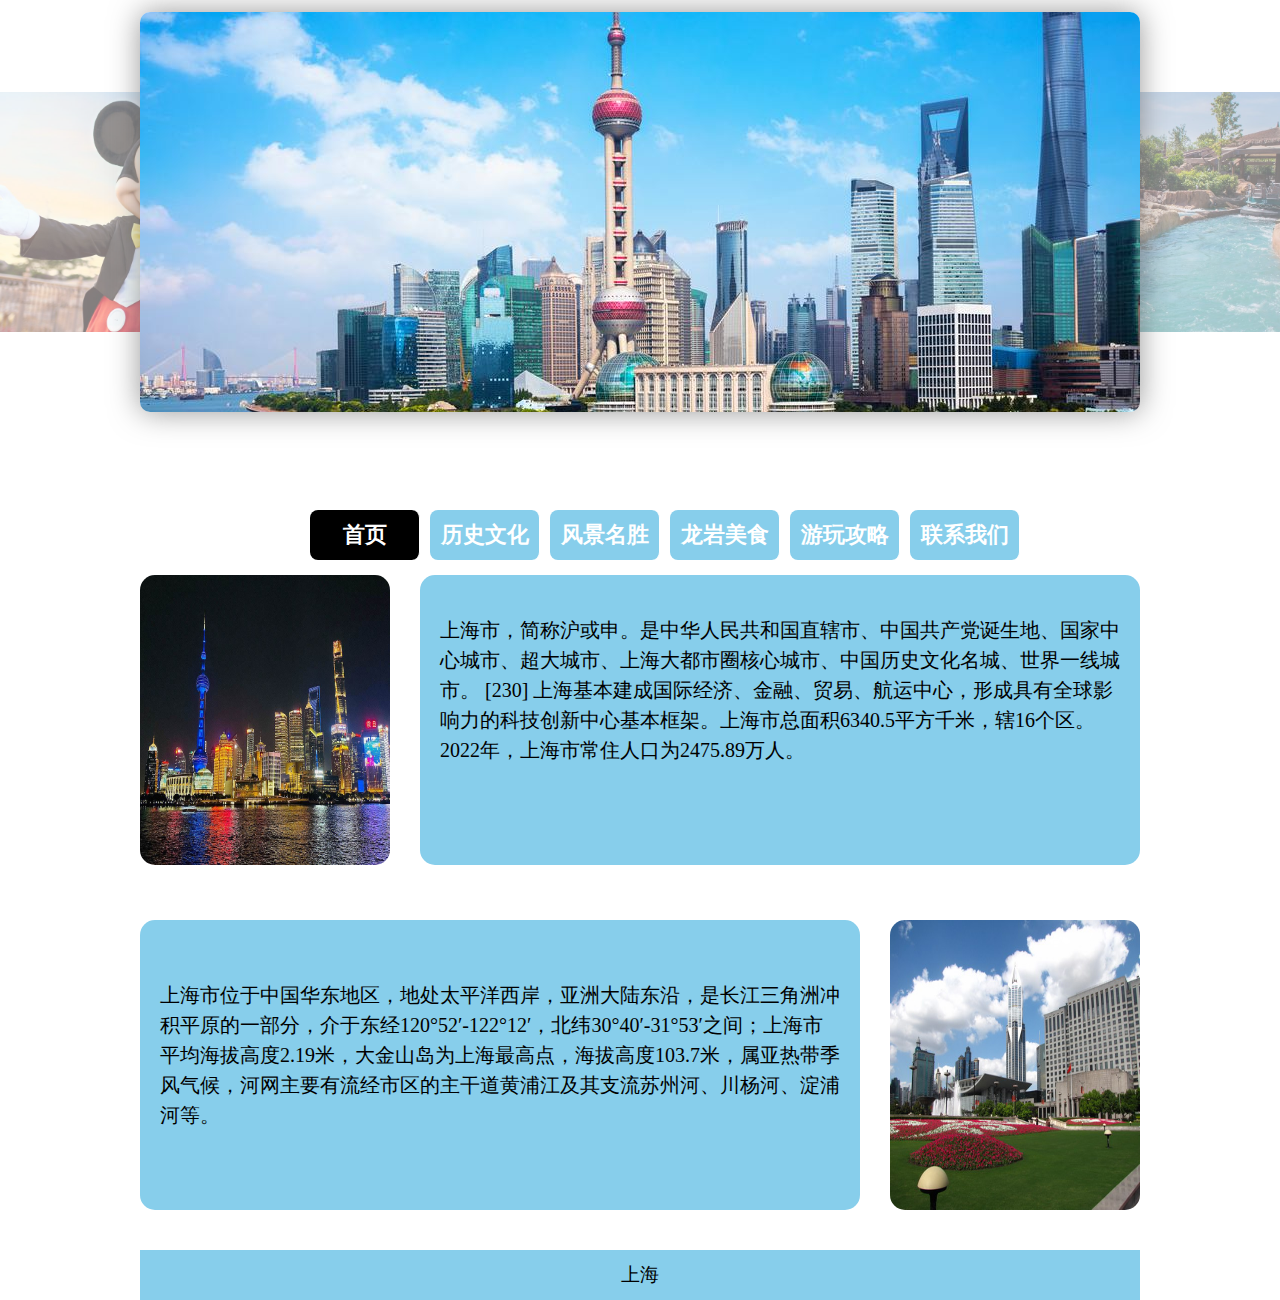
<file: 上海/index.html>
<!DOCTYPE html>
<html>

<head>
  <meta charset="UTF-8">
  <title>闽西龙岩</title>
  <link rel="stylesheet" href="./css/style.css">
  <link rel="stylesheet" href="./css/index.css">
  <style>
    #dateTime{
      width: 300px;
      height: 50px;
      font-size: 30px;
      position: relative;
      left: 10px;
      font-weight: 700;
      top: 20px;
      z-index: 1;
      color: brown;
      
    }

  </style>
</head>

<body>
  <header>

    <div class="head">
      <section class="cardsToggle">
        <input type="radio" name="slider" id="item-1">
        <input type="radio" name="slider" id="item-2">
        <input type="radio" name="slider" id="item-3" checked>
        <div class="cardsTogle_cards" style="position: absolute;">
          <label for="item-1" id="song-1" class="cardsToggle_card">
            <img src="./imgs/banner3.png">
          </label>
          <label for="item-2" id="song-2" class="cardsToggle_card">
            <img src="./imgs/banner2.jpg">
          </label>
          <label for="item-3" id="song-3" class="cardsToggle_card">
            <img src="./imgs/banner1.jpg">
          </label>
          <!-- 时间 -->
          <div id="dateTime">

          </div>
        </div>
      </section>

      <div class="nav">
        <ul style="margin-top: 10px;">
          <li><a href="./index.html" class="at">首页</a></li>
          <li><a href="./lswh.html">历史文化</a></li>
          <li><a href="./jdtj.html">风景名胜</a></li>
          <li><a href="./lyms.html">龙岩美食</a></li>
          <li><a href="./jmsp.html">游玩攻略</a></li>
          <li><a href="./lxwm.html">联系我们</a></li>
        </ul>
      </div>
    </div>
  </header>
  <div class="conter head ">
    <div class="banner-1">
      <div class="video">
        <img src="./imgs/图1.jpg" alt="" style="width: 250px;border-radius: 15px;height: 290px;">
      </div>
      <div class="banner-right">
        <p style="font-size: 20px;">
          上海市，简称沪或申。是中华人民共和国直辖市、中国共产党诞生地、国家中心城市、超大城市、上海大都市圈核心城市、中国历史文化名城、世界一线城市。 [230] 上海基本建成国际经济、金融、贸易、航运中心，形成具有全球影响力的科技创新中心基本框架。上海市总面积6340.5平方千米，辖16个区。2022年，上海市常住人口为2475.89万人。
        </p>
      </div>
    </div>
    <div class="banner-1" style="flex-direction: row-reverse;">
      <div class="banner-left video">
        <img src="./imgs/图2.jpg" alt="" height="100%" width="100%">
      </div>
      <div class="banner-right">
        <p style="font-size: 20px;padding-top: 20px;">
         上海市位于中国华东地区，地处太平洋西岸，亚洲大陆东沿，是长江三角洲冲积平原的一部分，介于东经120°52′-122°12′，北纬30°40′-31°53′之间；上海市平均海拔高度2.19米，大金山岛为上海最高点，海拔高度103.7米，属亚热带季风气候，河网主要有流经市区的主干道黄浦江及其支流苏州河、川杨河、淀浦河等。
        </p>
      </div>
      
    </div>
  <footer>
    <div class="dibu">
      <p>上海</p>
    </div>
  </footer>
  <script src="./js/index.js">
  </script>
</body>

</html>
</file>
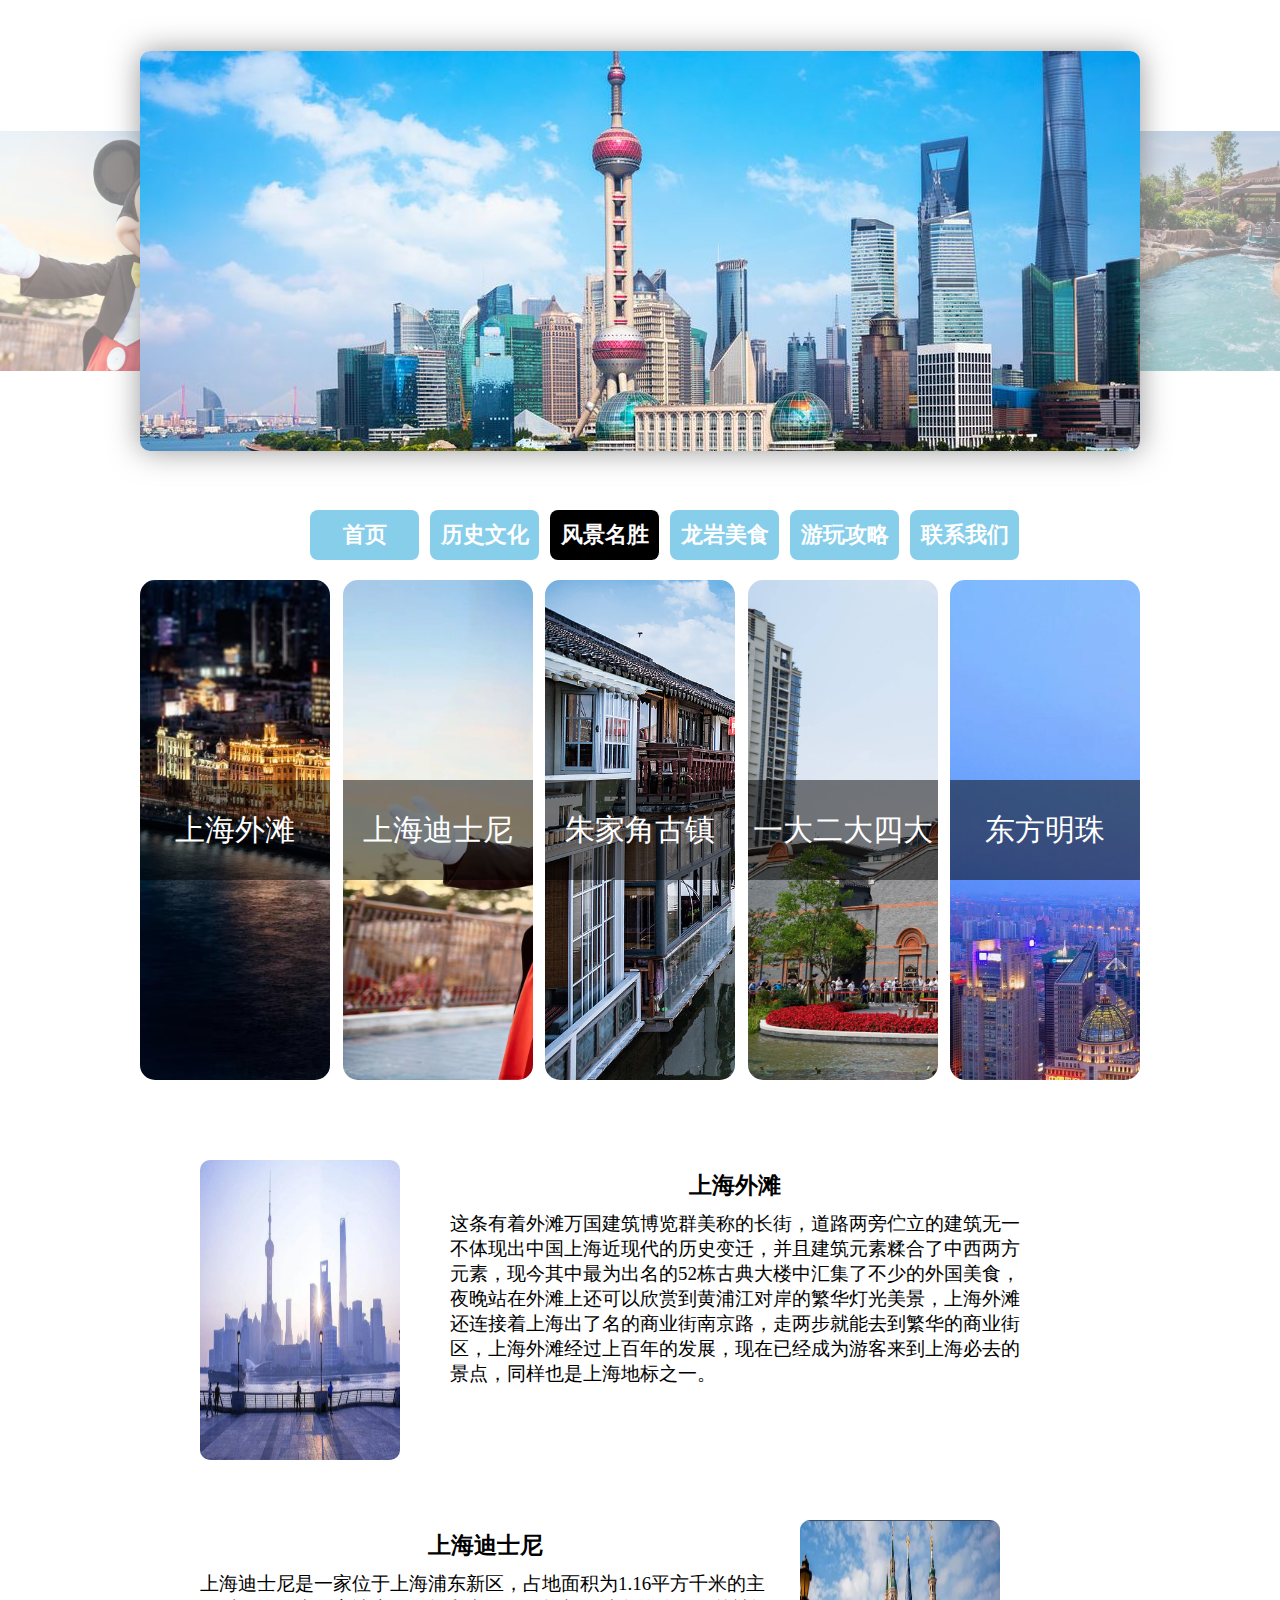
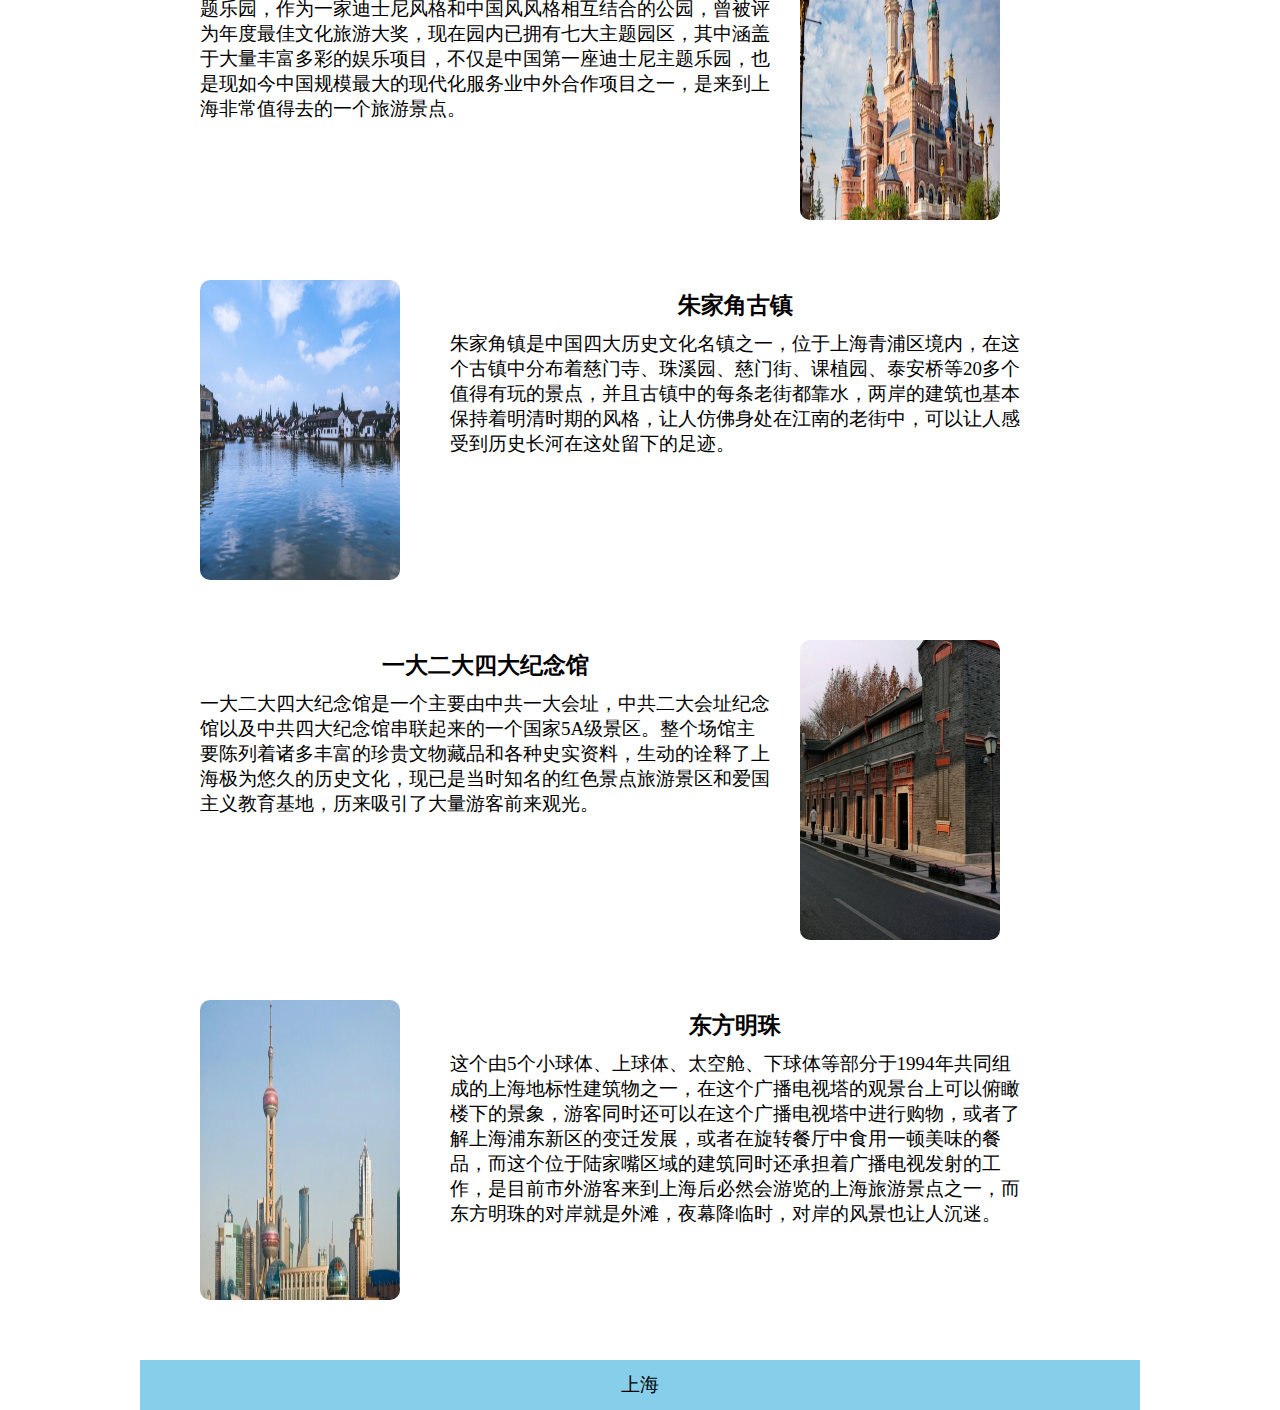
<file: 上海/jdtj.html>
<!DOCTYPE html>
<html>

<head>
    <meta charset="UTF-8">
    <title>闽西龙岩</title>
    <link rel="stylesheet" href="./css/style.css">
    <link rel="stylesheet" href="./css/jdtj.css">
</head>

<body>
    <header>
        <div class="head">
            <section class="cardsToggle">
                <input type="radio" name="slider" id="item-1">
                <input type="radio" name="slider" id="item-2">
                <input type="radio" name="slider" id="item-3" checked>
                <div class="cardsTogle_cards">
                    <label for="item-1" id="song-1" class="cardsToggle_card">
                        <img src="./imgs/banner3.png">
                    </label>
                    <label for="item-2" id="song-2" class="cardsToggle_card">
                        <img src="./imgs/banner2.jpg">
                    </label>
                    <label for="item-3" id="song-3" class="cardsToggle_card">
                        <img src="./imgs/banner1.jpg">
                    </label>
                </div>
            </section>

            <div class="nav">
                <ul style="margin-top: 10px;">
                    <li><a href="./index.html" >首页</a></li>
                    <li><a href="./lswh.html">历史文化</a></li>
                    <li><a href="./jdtj.html"class="at">风景名胜</a></li>
                    <li><a href="./lyms.html">龙岩美食</a></li>
                    <li><a href="./jmsp.html">游玩攻略</a></li>
                    <li><a href="./lxwm.html">联系我们</a></li>
                  </ul>
            </div>
        </div>
    </header>
    <div class="head">
        <div class="box">
            <div>
                <img src="./imgs/2.jpg" alt="" height="100%">
                <p>上海外滩</p>
            </div>
            <div>
                <img src="./imgs/3.jpg" alt="" height="100%">
                <p>上海迪士尼</p>
            </div>
            <div>
                <img src="./imgs/4.jpg" alt="" height="100%">
                <p>朱家角古镇</p>
            </div>
            <div>
                <img src="./imgs/5.jpeg" alt="" height="100%">
                <p>一大二大四大</p>
            </div>
            <div>
                <img src="./imgs/1.jpg" alt="" height="100%">
                <p>东方明珠</p>
            </div>
        </div>
        <div class="fjms">
            <ul>
                <li>
                        <div class="item">
                            <div>上海外滩</div>
                            <img data-src="./image/beauty/f.jpg" alt="" src="./imgs/t1.png">
                        </div>
                   <div class="wenzi">
                    <h3>上海外滩</h3>
                    <p>这条有着外滩万国建筑博览群美称的长街，道路两旁伫立的建筑无一不体现出中国上海近现代的历史变迁，并且建筑元素糅合了中西两方元素，现今其中最为出名的52栋古典大楼中汇集了不少的外国美食，夜晚站在外滩上还可以欣赏到黄浦江对岸的繁华灯光美景，上海外滩还连接着上海出了名的商业街南京路，走两步就能去到繁华的商业街区，上海外滩经过上百年的发展，现在已经成为游客来到上海必去的景点，同样也是上海地标之一。
                    </p>
                   </div>
                </li>

                <li>
                        <div class="item" style="margin-left: 600px;">
                            <div>上海迪士尼</div>
                            <img data-src="./image/beauty/f.jpg" alt="" src="./imgs/t2.png">
                        </div>
                   <div class="wenzi">
                    <h3>上海迪士尼</h3>
                    <p>上海迪士尼是一家位于上海浦东新区，占地面积为1.16平方千米的主题乐园，作为一家迪士尼风格和中国风风格相互结合的公园，曾被评为年度最佳文化旅游大奖，现在园内已拥有七大主题园区，其中涵盖于大量丰富多彩的娱乐项目，不仅是中国第一座迪士尼主题乐园，也是现如今中国规模最大的现代化服务业中外合作项目之一，是来到上海非常值得去的一个旅游景点。</p>
                   </div>
                </li>
                
                <li>
                        <div class="item">
                            <div>朱家角古镇</div>
                            <img data-src="./image/beauty/f.jpg" alt="" src="./imgs/t3.png">
                        </div>
                   <div class="wenzi">
                    <h3>朱家角古镇</h3>
                    <p>朱家角镇是中国四大历史文化名镇之一，位于上海青浦区境内，在这个古镇中分布着慈门寺、珠溪园、慈门街、课植园、泰安桥等20多个值得有玩的景点，并且古镇中的每条老街都靠水，两岸的建筑也基本保持着明清时期的风格，让人仿佛身处在江南的老街中，可以让人感受到历史长河在这处留下的足迹。</p>
                   </div>
                </li>

                <li>
                        <div class="item"style="margin-left: 600px;">
                            <div>一大二大四大纪念馆</div>
                            <img data-src="./image/beauty/f.jpg" alt="" src="./imgs/t4.jpg">
                        </div>
                   <div class="wenzi">
                    <h3>一大二大四大纪念馆</h3>
                    <p>一大二大四大纪念馆是一个主要由中共一大会址，中共二大会址纪念馆以及中共四大纪念馆串联起来的一个国家5A级景区。整个场馆主要陈列着诸多丰富的珍贵文物藏品和各种史实资料，生动的诠释了上海极为悠久的历史文化，现已是当时知名的红色景点旅游景区和爱国主义教育基地，历来吸引了大量游客前来观光。</p>
                </div>
                </li>
                <li>
                        <div class="item">
                            <div>东方明珠</div>
                            <img data-src="./image/beauty/f.jpg" alt="" src="./imgs/t5.png">
                        </div>
                   <div class="wenzi">
                    <h3>东方明珠</h3>
                    <p>这个由5个小球体、上球体、太空舱、下球体等部分于1994年共同组成的上海地标性建筑物之一，在这个广播电视塔的观景台上可以俯瞰楼下的景象，游客同时还可以在这个广播电视塔中进行购物，或者了解上海浦东新区的变迁发展，或者在旋转餐厅中食用一顿美味的餐品，而这个位于陆家嘴区域的建筑同时还承担着广播电视发射的工作，是目前市外游客来到上海后必然会游览的上海旅游景点之一，而东方明珠的对岸就是外滩，夜幕降临时，对岸的风景也让人沉迷。</p>
                   </div>
                </li>

            </ul>









        </div>
    </div>
        <footer>
            <div class="dibu">
                <p>上海</p>
            </div>
        </footer>
        <script src="./js/index.js">
        </script>
</body>

</html>
</file>
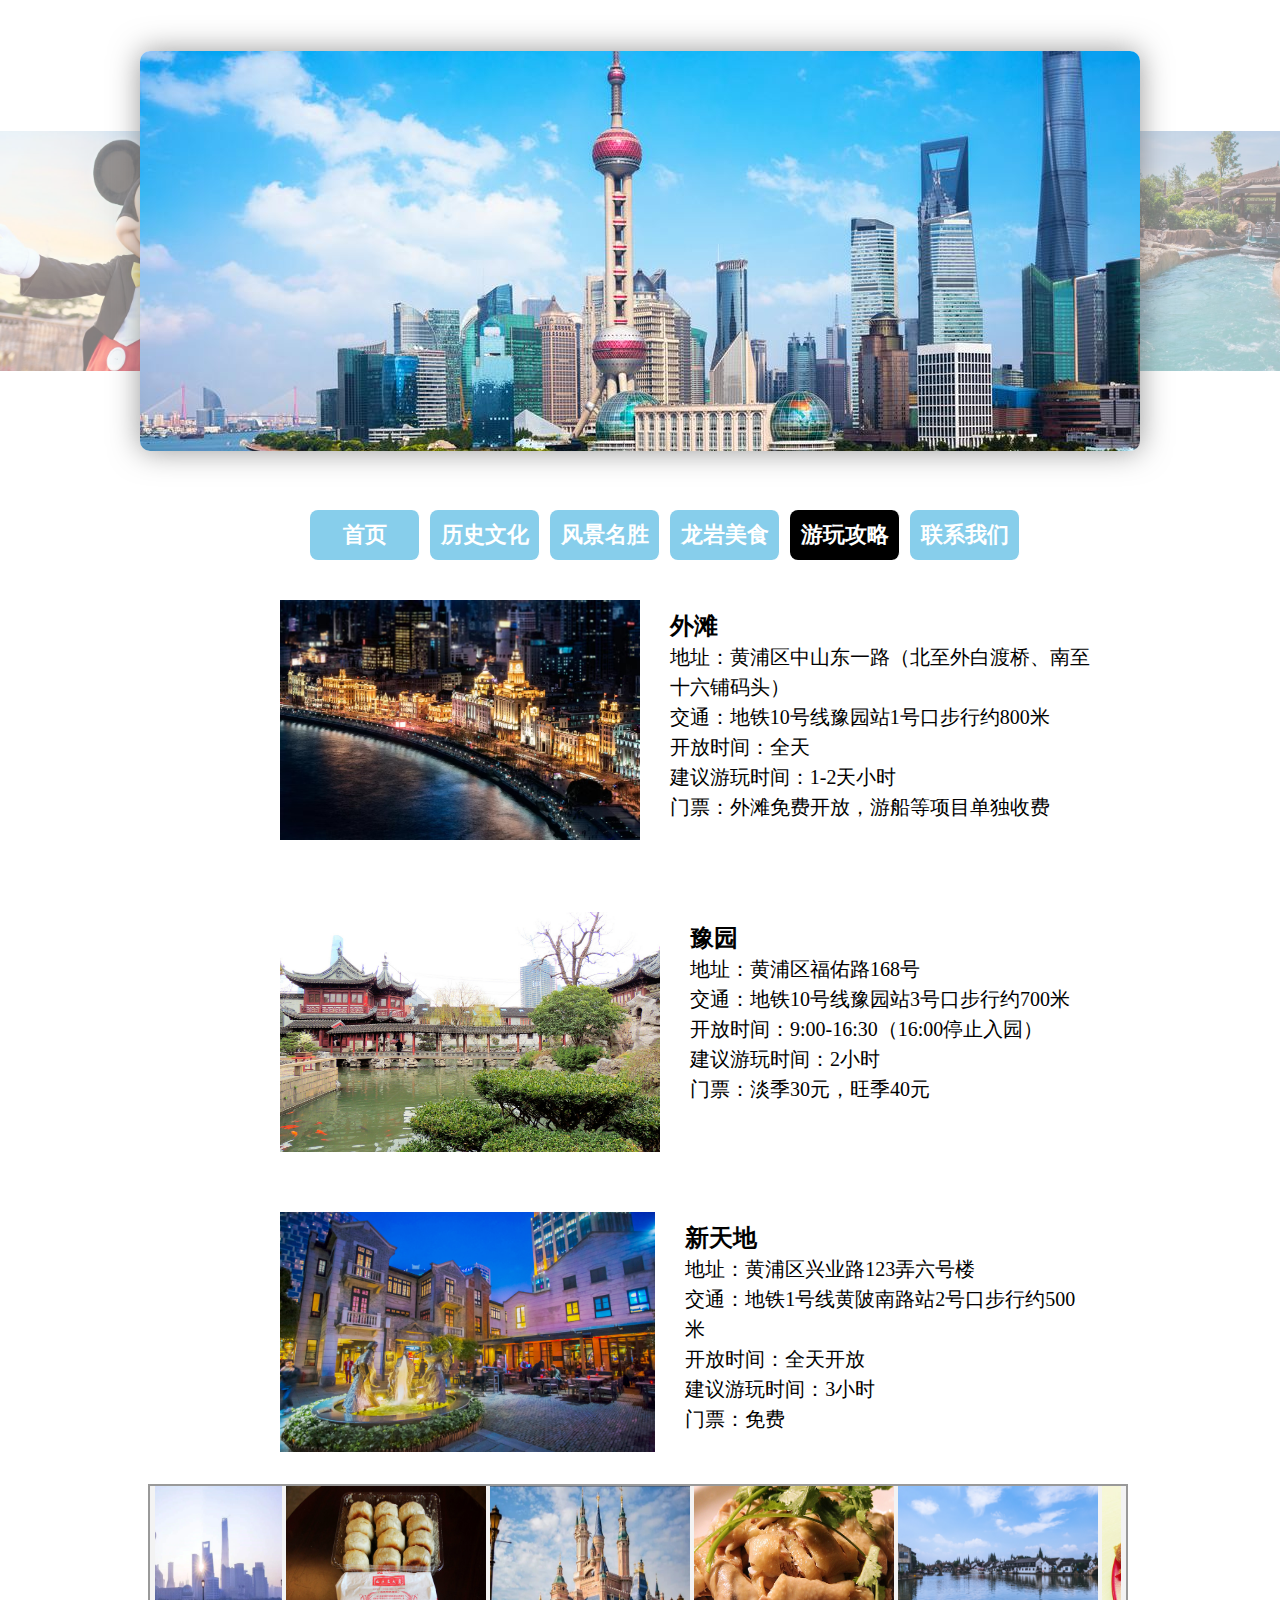
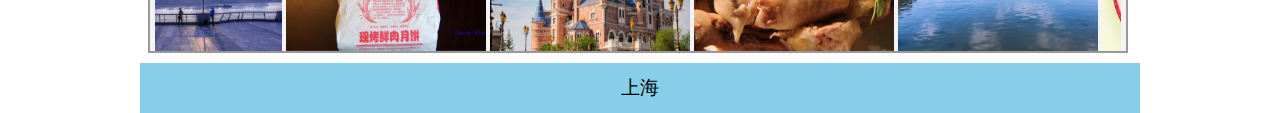
<file: 上海/jmsp.html>
<!DOCTYPE html>
<html>
	<head>
		<meta charset="UTF-8">
		<title>闽西龙岩</title>
		<link rel="stylesheet" href="./css/style.css">
		<link rel="stylesheet" href="./css/jmsp.css">
	</head>
	<body>
        <header>
		<div class="head">
            <section class="cardsToggle">
                <input type="radio" name="slider" id="item-1">
                <input type="radio" name="slider" id="item-2">
                <input type="radio" name="slider" id="item-3" checked>
                <div class="cardsTogle_cards">
                  <label for="item-1" id="song-1" class="cardsToggle_card">
                      <img src="./imgs/banner3.png">
                  </label>
                  <label for="item-2" id="song-2" class="cardsToggle_card">
                      <img src="./imgs/banner2.jpg">
                  </label>
                  <label for="item-3" id="song-3" class="cardsToggle_card">
                      <img src="./imgs/banner1.jpg">
                  </label>
              </div>
              </section>
        
              <div class="nav">
                <ul style="margin-top: 10px;">
                  <li><a href="./index.html" >首页</a></li>
                  <li><a href="./lswh.html">历史文化</a></li>
                  <li><a href="./jdtj.html">风景名胜</a></li>
                  <li><a href="./lyms.html">龙岩美食</a></li>
                  <li><a href="./jmsp.html"class="at">游玩攻略</a></li>
                  <li><a href="./lxwm.html">联系我们</a></li>
                </ul>
        </div>
        </div>
    </header>


    <div class="conter head">
      <section class="gl">
        <ul>
          <li>
            <img src="./imgs/2.jpg" alt="">
            <div>
              <h2>外滩</h2>
            <p>地址：黄浦区中山东一路（北至外白渡桥、南至十六铺码头）</p>
            <p>交通：地铁10号线豫园站1号口步行约800米</p>
            <p>开放时间：全天</p>
            <p>建议游玩时间：1-2天小时</p>
            <p>门票：外滩免费开放，游船等项目单独收费</p>
            </div>
          </li>
          <li>
            <img src="./imgs/豫园.jpg" alt="">
            <div>
              <h2>豫园</h2>
            <p>地址：黄浦区福佑路168号</p>
            <p>交通：地铁10号线豫园站3号口步行约700米</p>
            <p>开放时间：9:00-16:30（16:00停止入园）</p>
            <p>建议游玩时间：2小时</p>
            <p>门票：淡季30元，旺季40元</p>
            </div>
          </li>
          <li>
            <img src="./imgs/新天地.jpg" alt="">
            <div>
              <h2>新天地</h2>
            <p>地址：黄浦区兴业路123弄六号楼</p>
            <p>交通：地铁1号线黄陂南路站2号口步行约500米</p>
            <p>开放时间：全天开放</p>
            <p>建议游玩时间：3小时</p>
            <p>门票：免费</p>
            </div>
          </li>
        </ul>
      </section>
      <section>
       <div id="piczhanshi">
  <div id="tupian">
    <div id="demo">  
      <div id="indemo" style="float:left;width:700%;">                 
        <div id="demo1" style="float:left;">     
            <img src="./imgs/t1.png" width="200px" height="165px" alt="" />
            <img src="./imgs/33.jpeg" width="200px" height="165px" alt="" />
            <img src="./imgs/t2.png" width="200px" height="165px" alt="" />
            <img src="./imgs/44.jpeg" width="200px" height="165px" alt="" />
            <img src="./imgs/t3.png" width="200px" height="165px" alt="" />
            <img src="./imgs/55.jpeg" width="200px" height="165px" alt="" />
            <img src="./imgs/66.jpeg" width="200px" height="165px" alt="" />
           
          
        </div>                   
        <div id="demo2" style="float:left;"></div>                 
      </div>                  
    </div> 
  </div>
</div>
<div style="clear: both;"></div>

      </section>
    </div>
   <footer>
    <div class="dibu"><p>上海</p></div>

   </footer>
		<script src="./js/jmsp.js">

		</script>
    <script src="./js/jQ.js"></script>
	</body>
</html>
</file>
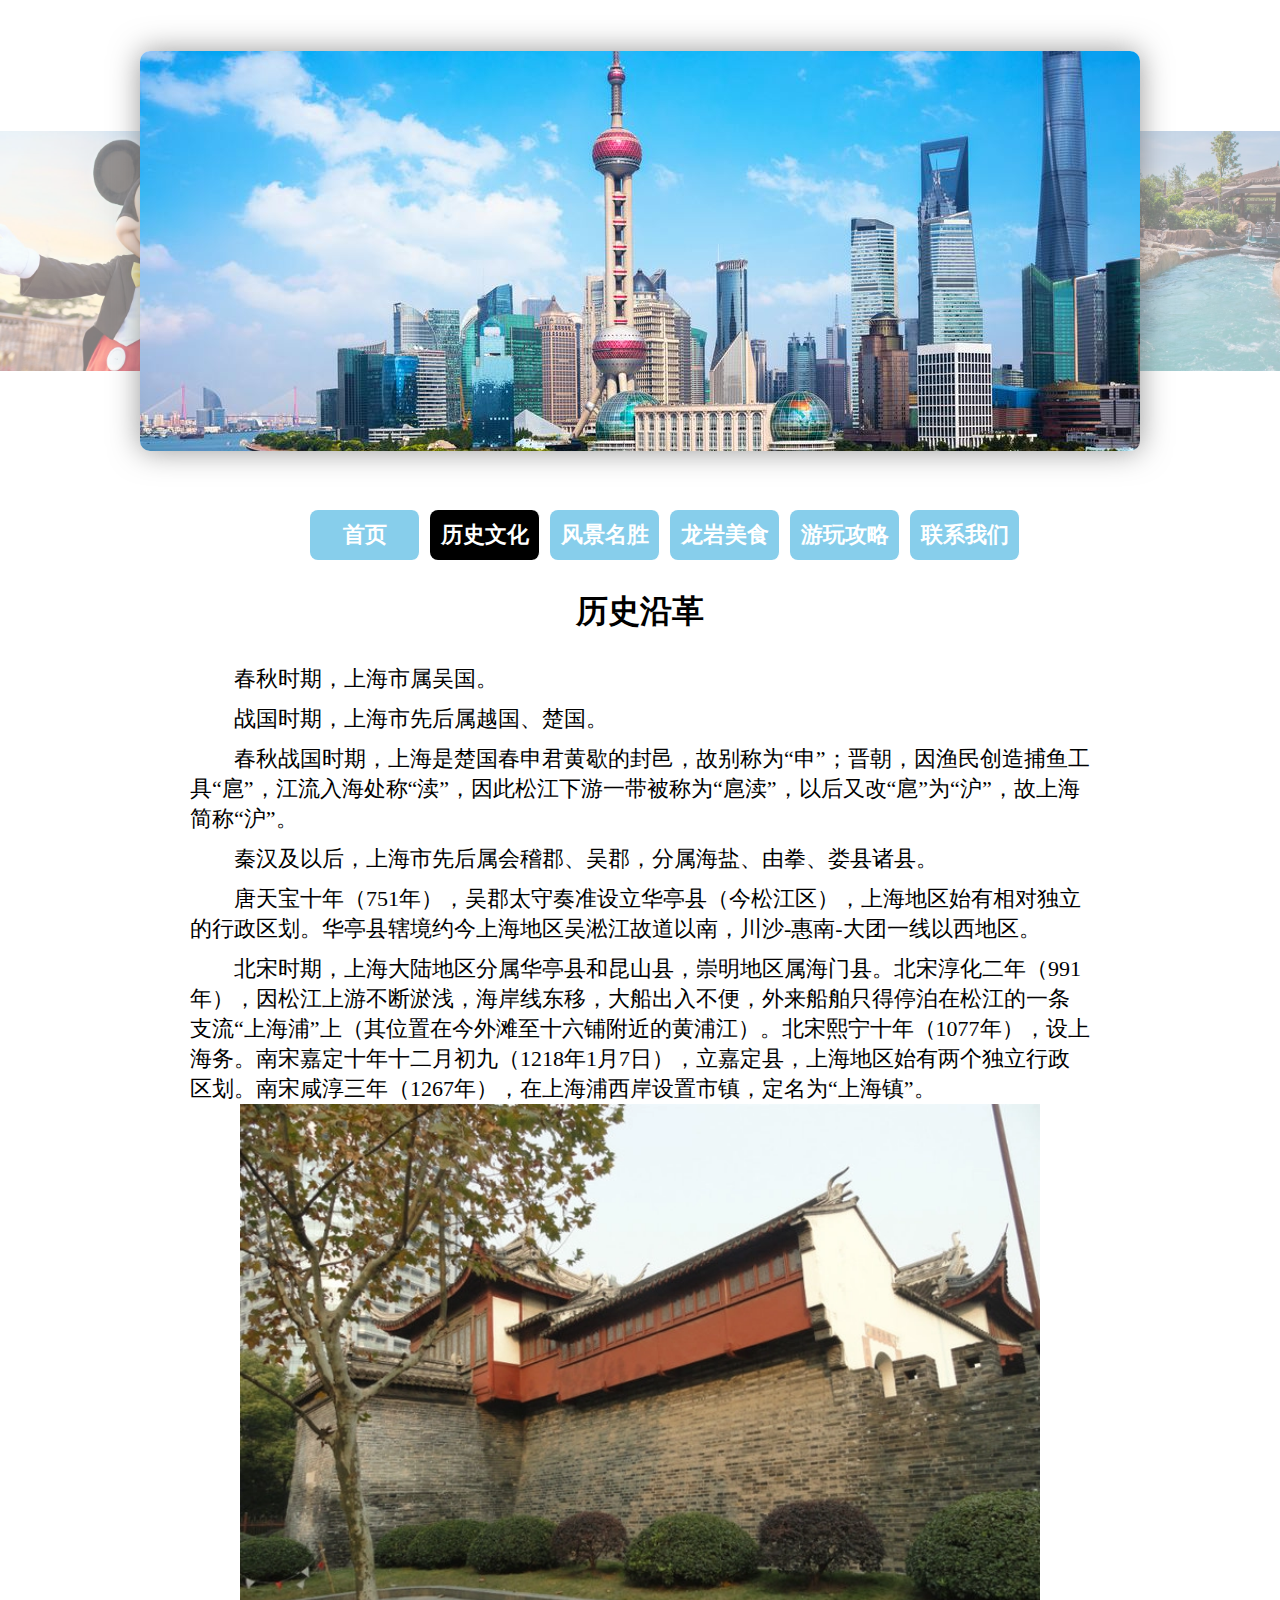
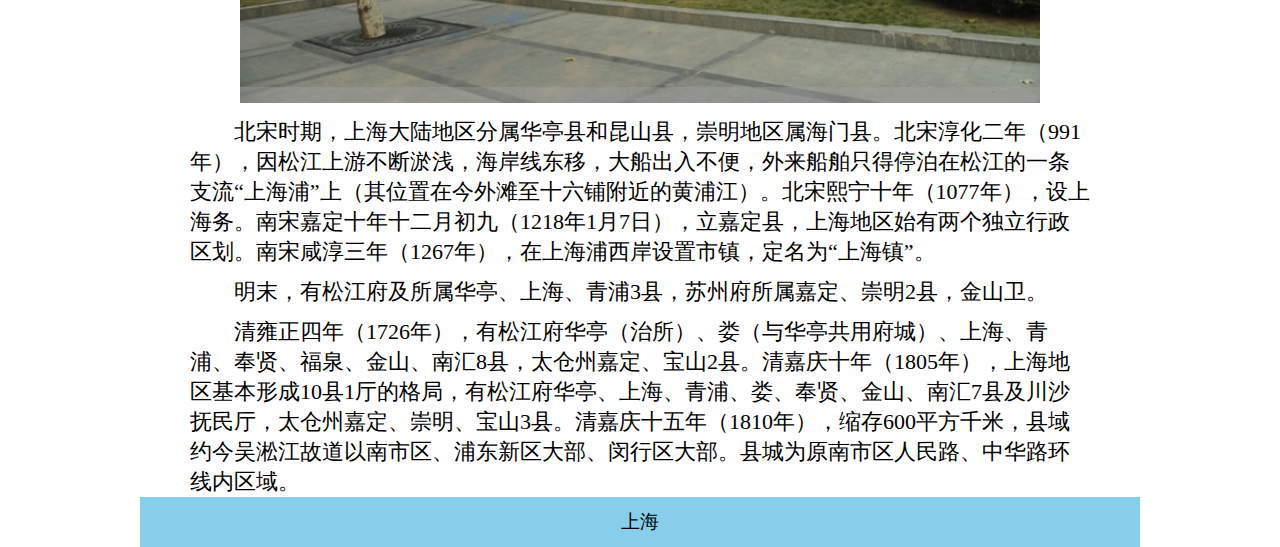
<file: 上海/lswh.html>
<!DOCTYPE html>
<html>

<head>
  <meta charset="UTF-8">
  <title>闽西龙岩</title>
  <link rel="stylesheet" href="./css/style.css">
  <link rel="stylesheet" href="./css/lsyg.css">
</head>

<body>
  <header>

    <div class="head">
      <section class="cardsToggle">
        <input type="radio" name="slider" id="item-1">
        <input type="radio" name="slider" id="item-2">
        <input type="radio" name="slider" id="item-3" checked>
        <div class="cardsTogle_cards">
          <label for="item-1" id="song-1" class="cardsToggle_card">
              <img src="./imgs/banner3.png">
          </label>
          <label for="item-2" id="song-2" class="cardsToggle_card">
              <img src="./imgs/banner2.jpg">
          </label>
          <label for="item-3" id="song-3" class="cardsToggle_card">
              <img src="./imgs/banner1.jpg">
          </label>
      </div>
      </section>

      <div class="nav">
        <ul style="margin-top: 10px;">
          <li><a href="./index.html" >首页</a></li>
          <li><a href="./lswh.html"class="at">历史文化</a></li>
          <li><a href="./jdtj.html">风景名胜</a></li>
          <li><a href="./lyms.html">龙岩美食</a></li>
          <li><a href="./jmsp.html">游玩攻略</a></li>
          <li><a href="./lxwm.html">联系我们</a></li>
        </ul>
      </div>
    </div>
  </header>
  <main class="head">
    <h1>历史沿革</h1>
    <div class="box">
        <p>春秋时期，上海市属吴国。</p>
        <p>战国时期，上海市先后属越国、楚国。</p>
        <p>春秋战国时期，上海是楚国春申君黄歇的封邑，故别称为“申”；晋朝，因渔民创造捕鱼工具“扈”，江流入海处称“渎”，因此松江下游一带被称为“扈渎”，以后又改“扈”为“沪”，故上海简称“沪”。</p>
        <p>秦汉及以后，上海市先后属会稽郡、吴郡，分属海盐、由拳、娄县诸县。</p>
        <p>唐天宝十年（751年），吴郡太守奏准设立华亭县（今松江区），上海地区始有相对独立的行政区划。华亭县辖境约今上海地区吴淞江故道以南，川沙-惠南-大团一线以西地区。</p>
        <p>北宋时期，上海大陆地区分属华亭县和昆山县，崇明地区属海门县。北宋淳化二年（991年），因松江上游不断淤浅，海岸线东移，大船出入不便，外来船舶只得停泊在松江的一条支流“上海浦”上（其位置在今外滩至十六铺附近的黄浦江）。北宋熙宁十年（1077年），设上海务。南宋嘉定十年十二月初九（1218年1月7日），立嘉定县，上海地区始有两个独立行政区划。南宋咸淳三年（1267年），在上海浦西岸设置市镇，定名为“上海镇”。
        </p>
        <div class="pic">
        <img src="./imgs/lswh.webp" alt="">
        </div>
        <p>北宋时期，上海大陆地区分属华亭县和昆山县，崇明地区属海门县。北宋淳化二年（991年），因松江上游不断淤浅，海岸线东移，大船出入不便，外来船舶只得停泊在松江的一条支流“上海浦”上（其位置在今外滩至十六铺附近的黄浦江）。北宋熙宁十年（1077年），设上海务。南宋嘉定十年十二月初九（1218年1月7日），立嘉定县，上海地区始有两个独立行政区划。南宋咸淳三年（1267年），在上海浦西岸设置市镇，定名为“上海镇”。
        </p>
        <p>明末，有松江府及所属华亭、上海、青浦3县，苏州府所属嘉定、崇明2县，金山卫。</p>
        <p>清雍正四年（1726年），有松江府华亭（治所）、娄（与华亭共用府城）、上海、青浦、奉贤、福泉、金山、南汇8县，太仓州嘉定、宝山2县。清嘉庆十年（1805年），上海地区基本形成10县1厅的格局，有松江府华亭、上海、青浦、娄、奉贤、金山、南汇7县及川沙抚民厅，太仓州嘉定、崇明、宝山3县。清嘉庆十五年（1810年），缩存600平方千米，县域约今吴淞江故道以南市区、浦东新区大部、闵行区大部。县城为原南市区人民路、中华路环线内区域。</p>
    </div>


  </main>
  <footer>
    <div class="dibu">
      <p>上海</p>
    
    </div>
  </footer>
  <script src="./js/index.js">
  </script>
</body>

</html>
</file>
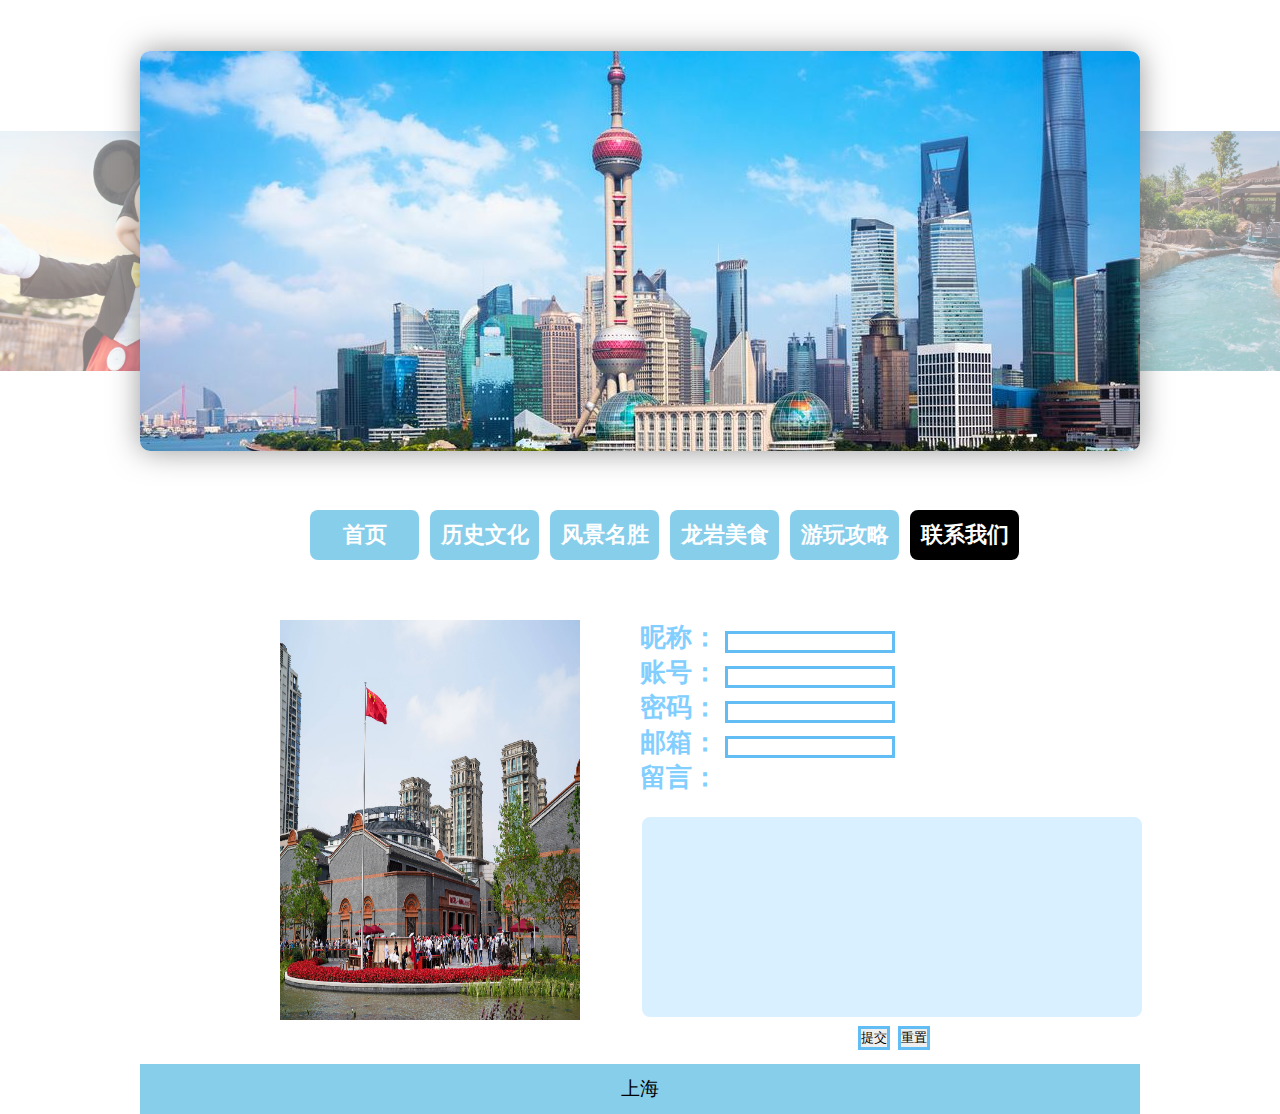
<file: 上海/lxwm.html>
<!DOCTYPE html>
<html>

<head>
  <meta charset="UTF-8">
  <title>河南旅游网</title>
  <link rel="stylesheet" href="./css/style.css">
  <link rel="stylesheet" href="./css/lxwm.css">
</head>

<body>
  <header>
    <div class="head">
      <section class="cardsToggle">
        <input type="radio" name="slider" id="item-1">
        <input type="radio" name="slider" id="item-2">
        <input type="radio" name="slider" id="item-3" checked>
        <div class="cardsTogle_cards">
          <label for="item-1" id="song-1" class="cardsToggle_card">
              <img src="./imgs/banner3.png">
          </label>
          <label for="item-2" id="song-2" class="cardsToggle_card">
              <img src="./imgs/banner2.jpg">
          </label>
          <label for="item-3" id="song-3" class="cardsToggle_card">
              <img src="./imgs/banner1.jpg">
          </label>
      </div>
      </section>

      <div class="nav">
        <ul style="margin-top: 10px;">
          <li><a href="./index.html" >首页</a></li>
          <li><a href="./lswh.html">历史文化</a></li>
          <li><a href="./jdtj.html">风景名胜</a></li>
          <li><a href="./lyms.html">龙岩美食</a></li>
          <li><a href="./jmsp.html">游玩攻略</a></li>
          <li><a href="./lxwm.html"class="at">联系我们</a></li>
        </ul>
      </div>
    </div>
  </header>
  <div class="head">
    <div class="main">
      <div class="photo">
        <img src="imgs/5.jpeg" width="300px" height="400" alt="" style="margin-left: 140px;" />
      </div>
      <div class="liuyan">
        <p style="font-size: 26px; text-align: left;"><strong>昵称：<span style="text-align: left"></span>
            <input type="text">
          </strong></p>
        <p style="font-size: 26px; text-align: left;"><strong><span style="text-align: right"></span><span
              style="text-align: left"></span>账号：
            <input type="password">
            <span style="text-align: center"></span> </strong></p>
        <p style="font-size: 26px; text-align: left;"><strong> 密码：
            <input type="password">
          </strong></p>
        <p style="font-size: 26px; text-align: left;"><strong>邮箱：
            <input type="email">
          </strong></p>
        <p style="font-size: 26px;"><strong>留言：
            <textarea name="textarea" ></textarea>
          </strong></p>
        <p style="text-align: center">&nbsp;&nbsp;<input type="button" value="提交">&nbsp;&nbsp;<input type="button"
            value="重置"></p>
      </div>

    </div>
    <div style="clear: both;"> </div>

  </div>
  <footer>
    <div class="dibu">
      <p>上海</p>
    </div>
  </footer>
  <script src="./js/index.js">
  </script>
</body>

</html>
</file>
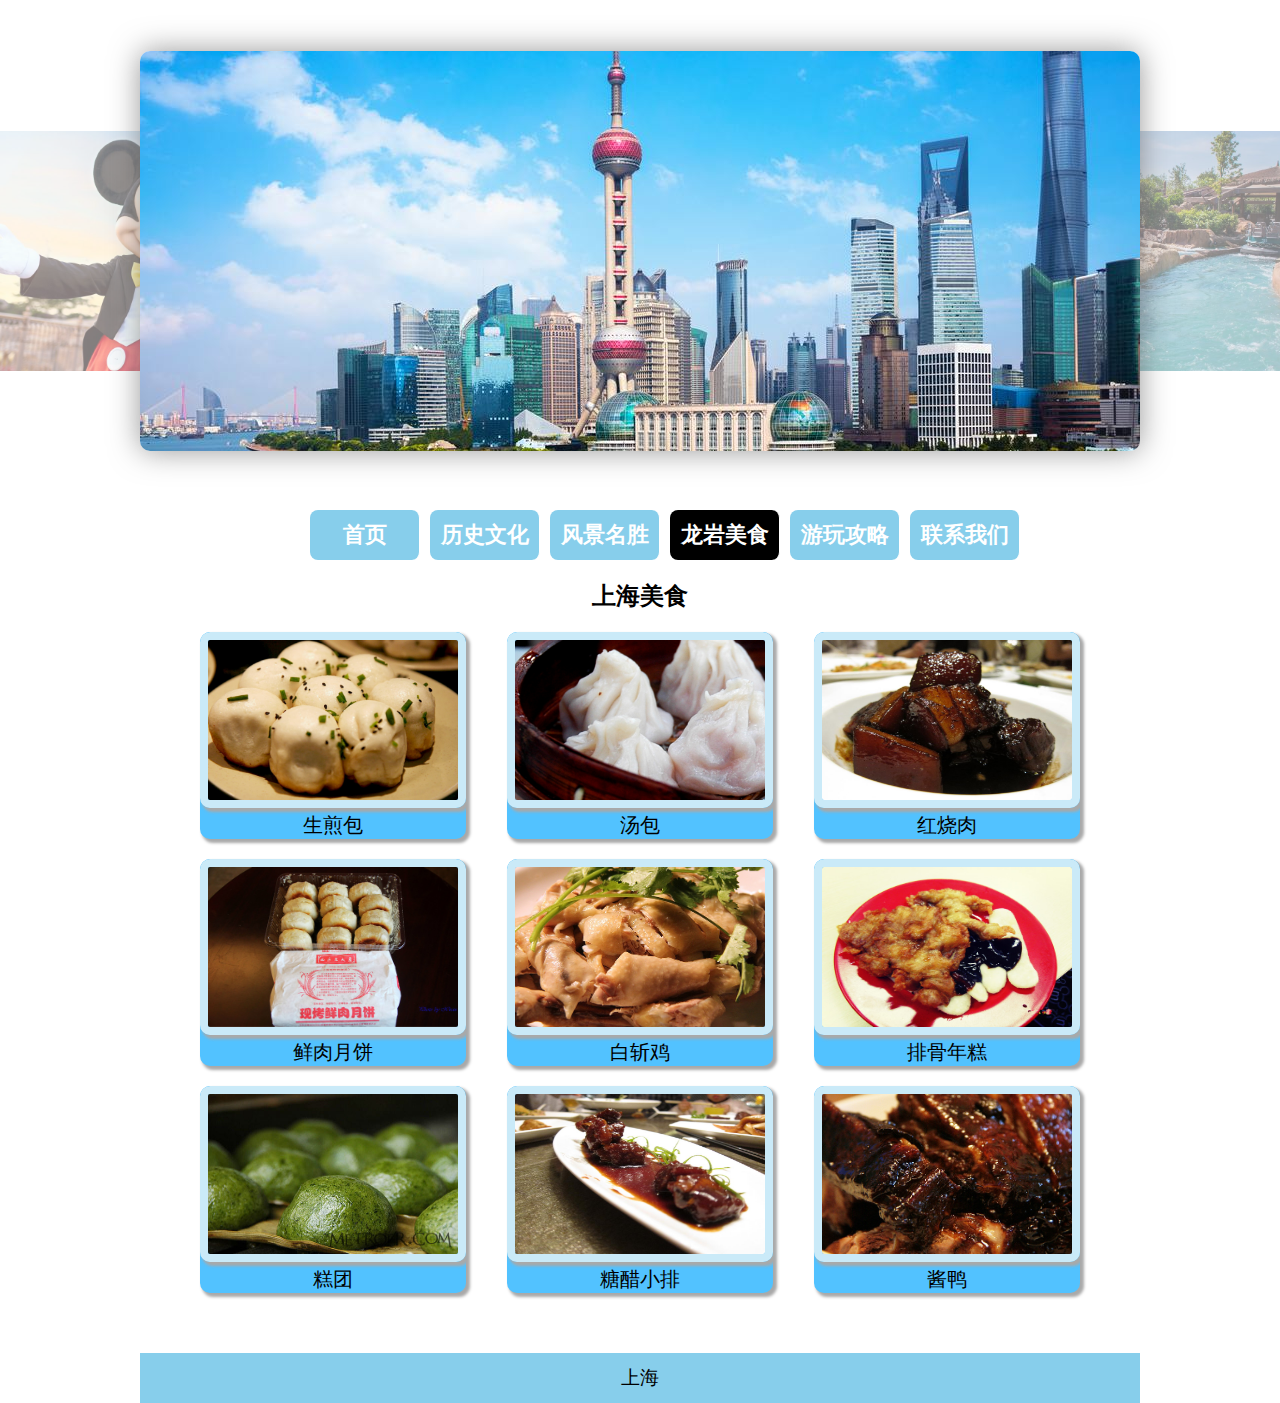
<file: 上海/lyms.html>
<!DOCTYPE html>
<html>
<head>
    <meta charset="UTF-8">
    <title>河南旅游网</title>
    <link rel="stylesheet" href="./css/style.css">
    <link rel="stylesheet" href="./css/lyms.css">
</head>
<body>
    <header>
        <div class="head">
            <section class="cardsToggle">
                <input type="radio" name="slider" id="item-1">
                <input type="radio" name="slider" id="item-2">
                <input type="radio" name="slider" id="item-3" checked>
                <div class="cardsTogle_cards">
                    <label for="item-1" id="song-1" class="cardsToggle_card">
                        <img src="./imgs/banner3.png">
                    </label>
                    <label for="item-2" id="song-2" class="cardsToggle_card">
                        <img src="./imgs/banner2.jpg">
                    </label>
                    <label for="item-3" id="song-3" class="cardsToggle_card">
                        <img src="./imgs/banner1.jpg">
                    </label>
                </div>
              </section>
        
              <div class="nav">
            <ul style="margin-top: 10px;">
                <li><a href="./index.html" >首页</a></li>
                <li><a href="./lswh.html">历史文化</a></li>
                <li><a href="./jdtj.html">风景名胜</a></li>
                <li><a href="./lyms.html"class="at">龙岩美食</a></li>
                <li><a href="./jmsp.html">游玩攻略</a></li>
                <li><a href="./lxwm.html">联系我们</a></li>
              </ul>
            </div>
        </div>
    </header>
    <div class="head">
        <div class="dftc">
            <h2>上海美食</h2>
            <ul>
                <li>
                    <img src="./imgs/生煎.jpeg" alt="">
                    <p>生煎包</p>
                </li>
                <li>
                    <img src="./imgs/1.jpeg" alt="">
                    <p>汤包</p>
                </li>
                <li>
                    <img src="./imgs/2.jpeg" alt="">
                    <p>红烧肉</p>
                </li>
                <li>
                    <img src="./imgs/33.jpeg" alt="">
                    <p>鲜肉月饼</p>
                </li>
                <li>
                    <img src="./imgs/44.jpeg" alt="">
                    <p>白斩鸡</p>
                </li>
                <li>
                    <img src="./imgs/55.jpeg" alt="">
                    <p>排骨年糕</p>
                </li>
                <li>
                    <img src="./imgs/66.jpeg" alt="">
                    <p>糕团</p>
                </li>
                <li>
                    <img src="./imgs/77.jpeg" alt="">
                    <p>糖醋小排</p>
                </li>
                <li>
                    <img src="./imgs/88.jpeg" alt="">
                    <p>酱鸭</p>
                </li>
               
            </ul>

        </div>
    </div>
    <footer>
        <div class="dibu">
            <p>上海</p>
        </div>
    </footer>
    <script src="./js/index.js">
    </script>
</body>

</html>
</file>
<file: 上海/css/style.css>
* {
    margin: 0;
    padding: 0;
    font-family: '楷体';
}

ul li {
    list-style: none;

}

a {
    color: #000000;
    text-decoration: none;


}

.head {
    width: 1000px;
    margin: auto;
}




.cardsToggle {
    width: 1000px;
    height: 500px;
}

.cardsToggle input[type=radio] {
    display: none;
}

.cardsToggle_cards {
    position: relative;
    width: 1100px;
    height: 700px;
}

.cardsToggle_card {

    position: absolute;
    width: 1000px;
    height: 400px;
    top: 0px;
    left: 0;
    right: 0;
    margin: 4% auto;
    transition: transform 0.4s ease;
    cursor: pointer;
}

.cardsToggle_card img {
    width: 100%;
    height: 100%;
    border-radius: 10px;
    object-fit: cover;
    user-select: none;
}



#item-1:checked~.cardsTogle_cards #song-3,
#item-2:checked~.cardsTogle_cards #song-1,
#item-3:checked~.cardsTogle_cards #song-2 {
    transform: translateX(-40%) scale(0.6);
    opacity: 0.5;
    z-index: 0;
}

#item-1:checked~.cardsTogle_cards .text3,
#item-2:checked~.cardsTogle_cards .text1,
#item-3:checked~.cardsTogle_cards .text2 {
    transform: translateX(300px);
    opacity: 0;
}

#item-1:checked~.cardsTogle_cards .text2,
#item-2:checked~.cardsTogle_cards .text3,
#item-3:checked~.cardsTogle_cards .text1 {
    transform: translateX(300px);
    opacity: 0;
}

#item-1:checked~.cardsTogle_cards #song-2,
#item-2:checked~.cardsTogle_cards #song-3,
#item-3:checked~.cardsTogle_cards #song-1 {
    transform: translateX(40%) scale(0.6);
    opacity: 0.5;
    z-index: 0;
}

#item-1:checked~.cardsTogle_cards #song-1,
#item-2:checked~.cardsTogle_cards #song-2,
#item-3:checked~.cardsTogle_cards #song-3 {
    transform: translateX(0) scale(1);
    opacity: 1;
    z-index: 1;
}

#item-1:checked~.cardsTogle_cards #song-1 img,
#item-2:checked~.cardsTogle_cards #song-2 img,
#item-3:checked~.cardsTogle_cards #song-3 img {
    box-shadow: 0 0 30px 0 rgba(81, 81, 81, 0.6);
}



.nav ul {
    display: flex;
    flex: 1;
    margin-left: 160px;
}

.nav img {
    width: 400px;
}

.nav ul li a {
    display: block;
    width: 110px;
    height: 50px;
    text-align: center;
    line-height: 50px;
    background-color: skyblue;
    margin-left: 10px;
    border-right: 1px solid #fff;
    box-sizing: border-box;
    font-weight: bold;
    font-size: 22px;
    transition: all 0.5s;
    border-radius: 8px;
    color: #fff;
}

.nav ul li a.at {
    background-color: rgb(0, 0, 0);
    color: #fff;
}

.nav ul li a:hover {
    background-color: rgb(0, 0, 0);
    color: #fff;
    cursor: pointer;

}

/* 底部 */
.dibu {
    margin: auto;
    width: 1000px;
    height: 50px;
    background-color: skyblue;

}

.dibu p {
    font-size: 19px;
    text-align: center;
    line-height: 50px;
}
</file>
<file: 上海/css/index.css>
.banner-1 {
  display: flex;
  justify-content: space-between;
  margin-top: 1.5%;
  overflow: hidden;
}
.banner-1 .video {
  width: 250px;
  height: 290px;
  border-radius: 15px;
}
.banner-1 .banner-right {
  width: 68%;
  height: 250px;
  background-color: skyblue;
  padding: 20px 20px;
  overflow-y: scroll;
  border-radius: 15px;
}
.banner-1 .banner-right p {
  font-size: 15px;
  margin-top: 20px;
  line-height: 30px;
}
.banner-1 .banner-right::-webkit-scrollbar {
  display: none;
}
.banner-1 .banner-left {
  overflow: hidden;
}
.banner-right{
  margin-bottom: 40px;
}
</file>
<file: 上海/css/jdtj.css>
.box {
  margin-top: 20px;
  display: flex;
  justify-content: space-between;
  border-radius: 15px;
}

.box div {
  height: 500px;
  width: 19%;
  overflow: hidden;
  transition: 0.5s all ease;
  border-radius: 15px;
  position: relative;
}

.box div p {
  position: absolute;
  top: 50%;
  margin-top: -50px;
  width: 100%;
  height: 100px;
  background-color: rgba(0, 0, 0, 0.5);
  color: #fff;
  font-size: 30px;
  text-align: center;
  line-height: 100px;
  
}

.box div:hover {
  width: 70%;
}




.fjms {
  padding: 20px 60px 60px;
}

.fjms ul li {
  height: 300px;
  position: relative;
  margin-top: 60px;
  display: flex;
  background-color: #fff;
  text-decoration: none;
}

.fjms ul li h3 {
  text-align: center;
  font-size: 23px;
}

.fjms ul li p {
  line-height: 25px;
  margin-top: 10px;
}
.fjms ul li:nth-child(even) .wenzi{
  position: absolute;
  left: 0;
}

.fjms .wenzi {
  position: absolute;
  top: 10px;
  right: 60px;
  width: 570px;
}
.fjms .wenzi p{
  font-size: 19px;
}

.item {
  position: relative;
  overflow: hidden;
  border-radius: 10px;
  transition: all .5s ease;
}

.item img {
  width: 200px;
  height: 300px;
}

.item div {
  display: flex;
  align-items: center;
  justify-content: center;
  position: absolute;
  bottom: 0;
  font-size: 30px;
  font-weight: 600;
  width: 100%;
  height: 100%;
  line-height: 100%;
  text-align: center;
  background-color: rgba(0, 0, 0, 0.6);
  text-align: center;
  color: #fff;
  transition: all 0.3s ease;
  transform: translateX(100%);
}

.item:hover div {
  transform: translateX(0);
}

.item:hover {
  box-shadow: 0 4px 8px 0 rgba(0, 0, 0, 0.7), 0 6px 20px 0 rgba(0, 0, 0, 0.7);
  transform: rotateX(10deg) rotateY(10deg) rotateZ(10deg);
}
</file>
<file: 上海/css/jmsp.css>
.gl li{
  display: flex;
  padding: 20px;
  margin-left: 120px;

}
.gl li img{
  width: 380px;
  height: 240px;
  margin-top: 20px;
}
.gl li div{
  padding: 30px;
}
.gl li p{
  line-height: 30px;
  font-size: 20px;
}

#piczhanshi {
	width: 976px;
	margin-right: 8px;
	margin-left: 8px;
	float: left;
	height: 165px;
	border: 2px solid #999999;
	background-color: #F3F3F3;
	margin-bottom: 10px;
}
#tupian {
	width: 966px;
	height: 165px;
	float: left;
	overflow: hidden;
	margin-top: 0px;
	margin-bottom: 0px;
	margin-left: 5px;
}
#demo {
	float: left;
	height: 165px;
	width: 966px;
	overflow: hidden;
}


#daohang a:link {
	color: #064278;
	text-decoration: none;
}
#daohang a:visited {
	color: #064278;
	text-decoration: none;
}
#daohang a:hover {
	color: #FFFFFF;
	background-image: url(../images/linkbackground.gif);
	display: block;
	height: 37px;
	width: 100px;
	font-weight: bold;
	text-decoration: none;
}
#bottom {
	line-height: 30px;
	color: #FFFFFF;
	height: 30px;
	width: 1000px;
	text-align: center;
	font-size: 14px;
	float: left;
}
#main #bottom a:link {
	color: #FFFFFF;
}
#main #bottom a:visited {
	color: #FFFFFF;
}
#main #bottom a:hover {
	color: #FCA62B;
}
</file>
<file: 上海/css/lsyg.css>
main h1{
    text-align: center;
    margin: 30px;
}
.box{
    margin: 0 auto;
    width: 900px;
}
.box p{
    line-height: 30px;
    font-size: 22px;
    text-indent: 2em;
    margin-top: 10px;
}
.pic{
    width: 800px;
    margin: 0 auto;
}
.pic img{
    width: 800px;
}
</file>
<file: 上海/css/lxwm.css>
.main{
  color:rgb(130, 207, 255)  ;
margin-top: 60px;
}
.liuyan{
  width: 500px;
  float:right;
  padding-left: 50px;
 }
.photo{
  float: left;
  border-radius: 10px;
  margin-bottom: 40px;
}
.liuyan input{
  border: 3px solid rgb(99, 189, 245);
}

textarea{
  width: 500px;
  height:200px;
  border: 2px white solid;
  outline:none;
  resize:none;
  background:rgb(216, 240, 255) ;
  color: black;
  font-size: 30px;
  border-radius: 10px;
  font-family: "华文中宋", "新宋体", "楷体", "隶书", "宋体", "方正粗黑宋简体", "黑体", "华文彩云", "华文琥珀", "华文细黑", "华文新魏", "华文行楷";
  margin-top: 20px;
    }

audio{
  float: left;
  margin-top: 40px;
    
}
</file>
<file: 上海/css/lyms.css>
.dftc{
    padding: 20px 60px 60px;
}
.dftc h2{
    text-align: center;
}

.dftc ul{
    display: flex;
justify-content: space-between;
flex-wrap: wrap;

}
.dftc ul li{
    background-color: #52c2ff;
    box-shadow: rgb(169, 169, 169) 3px 3px 3px 1px;
    border-radius: 10px;
    margin-top: 20px;
    overflow: hidden;
}
.dftc ul li img{
    height: 160px;
    width: 250px;
    box-shadow: darkgrey 3px 3px 3px 1px;
    border: 8px solid #caeaf8;
    border-radius: 10px; 
    transition: transform 0.3s;
}
.dftc ul li p{
    text-align: center;
    color: rgb(0, 0, 0);
    font-size: 20px;

}
.dftc ul li img:hover{
    transform: scale(1.9);
}
</file>
